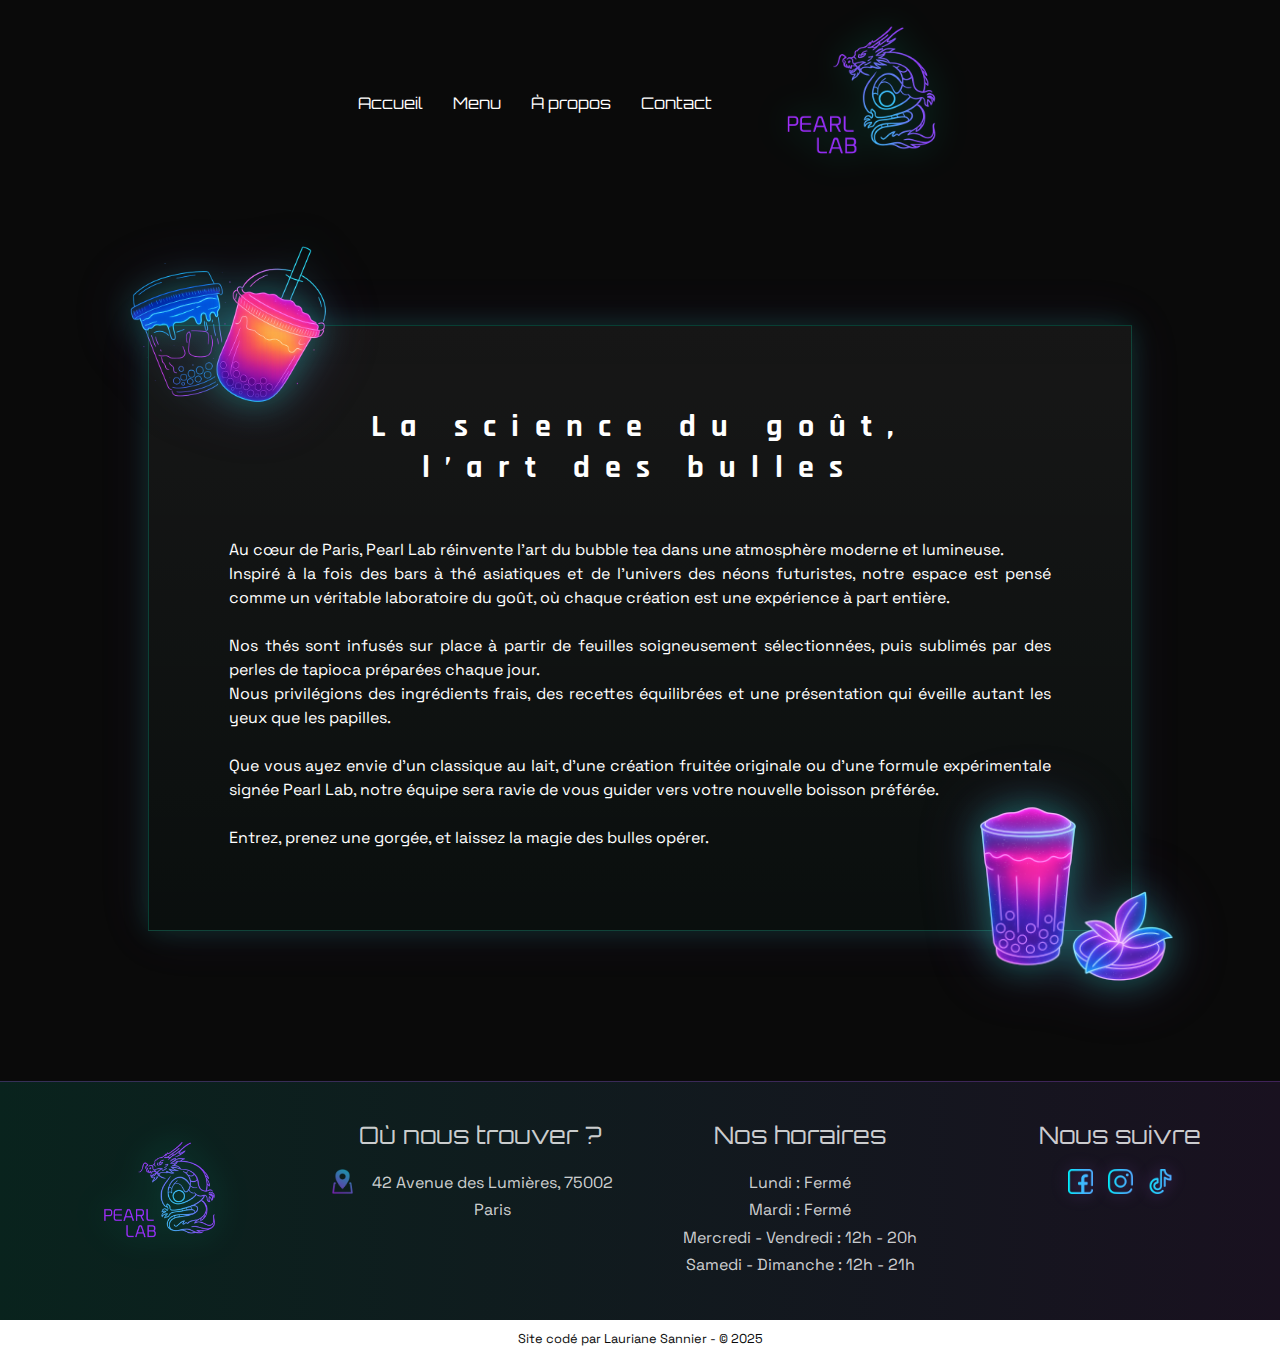
<file: index.html>
<!DOCTYPE html>
<html lang="fr">

<head>
    <meta charset="utf-8">
    <title>Accueil - Pearl Lab</title>
    <meta name="viewport" content="width=device-width">
    <link rel="stylesheet" href="css/style.css">
    <link rel="preconnect" href="https://fonts.googleapis.com">
<link rel="preconnect" href="https://fonts.gstatic.com" crossorigin>
<link href="https://fonts.googleapis.com/css2?family=Orbitron&family=Rajdhani&family=Space+Grotesk&display=swap" rel="stylesheet">
</head>

<body>
    <header>
        <div class="container-header">
        <nav class="navbar">
            <ul class="navbar_links">
                <li><a href="index.html">Accueil</a></li>
                <li><a href="menu.html">Menu</a></li>
                <li><a href="a_propos.html">À propos</a></li>
                <li><a href="contact.html">Contact</a></li>
            </ul></nav>
            <a href="index.html"><img src="images/logo.png" class="img_logo" alt="logo du site"></a>
            </div>
    </header>

    <main>
        <div class="hero">
            <img src="images/introduction07.png" alt="bubbles teas" class="images_introduction">
            <div class="container-main">
                <h1 class="title_introduction">La science du goût,<br> l’art des bulles</h1>
                <p class="introduction">Au cœur de Paris, Pearl Lab réinvente l’art du bubble tea dans une atmosphère moderne et lumineuse.<br>
Inspiré à la fois des bars à thé asiatiques et de l’univers des néons futuristes, notre espace est pensé comme un véritable laboratoire 
du goût, où chaque création est une expérience à part entière.<br><br>

Nos thés sont infusés sur place à partir de feuilles soigneusement sélectionnées, puis sublimés par des perles de tapioca préparées 
chaque jour.<br>
Nous privilégions des ingrédients frais, des recettes équilibrées et une présentation qui éveille autant les yeux que les papilles.<br>
<br>

Que vous ayez envie d’un classique au lait, d’une création fruitée originale ou d’une formule expérimentale signée Pearl Lab, 
notre équipe sera ravie de vous guider vers votre nouvelle boisson préférée.<br><br>

Entrez, prenez une gorgée, et laissez la magie des bulles opérer.</p>
</div>
<img src="images/introduction08.png" alt="bubble tea et feuilles de thé" class="image_introduction2">
</div>

    </main>

    <footer>
        <div class="footer-top">
            <div class="footer-col">
            <a href="index.html"><img src="images/logo.png" alt="logo du site" class="img_footer"></a>
            </div>
            <div class="footer-col">
            <h2>Où nous trouver ?</h2>
            <div class="footer-location">
            <img src="images/location.png" class="location-icon">
            <p>42 Avenue des Lumières, 75002 Paris</p>
            </div>
    </div>
     <div class="footer-col">
            <h2>Nos horaires</h2>
            <p>Lundi : Fermé<br>
                Mardi : Fermé<br>
                Mercredi - Vendredi : 12h - 20h<br>
                Samedi - Dimanche : 12h - 21h</p>
                </div>
                <div class="footer-col">
            <h2>Nous suivre</h2>
            <div class="footer-sns">
           <img src="images/facebook.png" alt="logo facebook" class="sns-icon">
            <img src="images/instagram.png" alt="logo instagram" class="sns-icon">
            <img src="images/tiktok.png" alt="logo tiktok" class="sns-icon">
        </div>
        </div>
        </div>
        <div class="footer-bottom">Site codé par Lauriane Sannier - © 2025</div></footer>
</body>

</html>
</file>
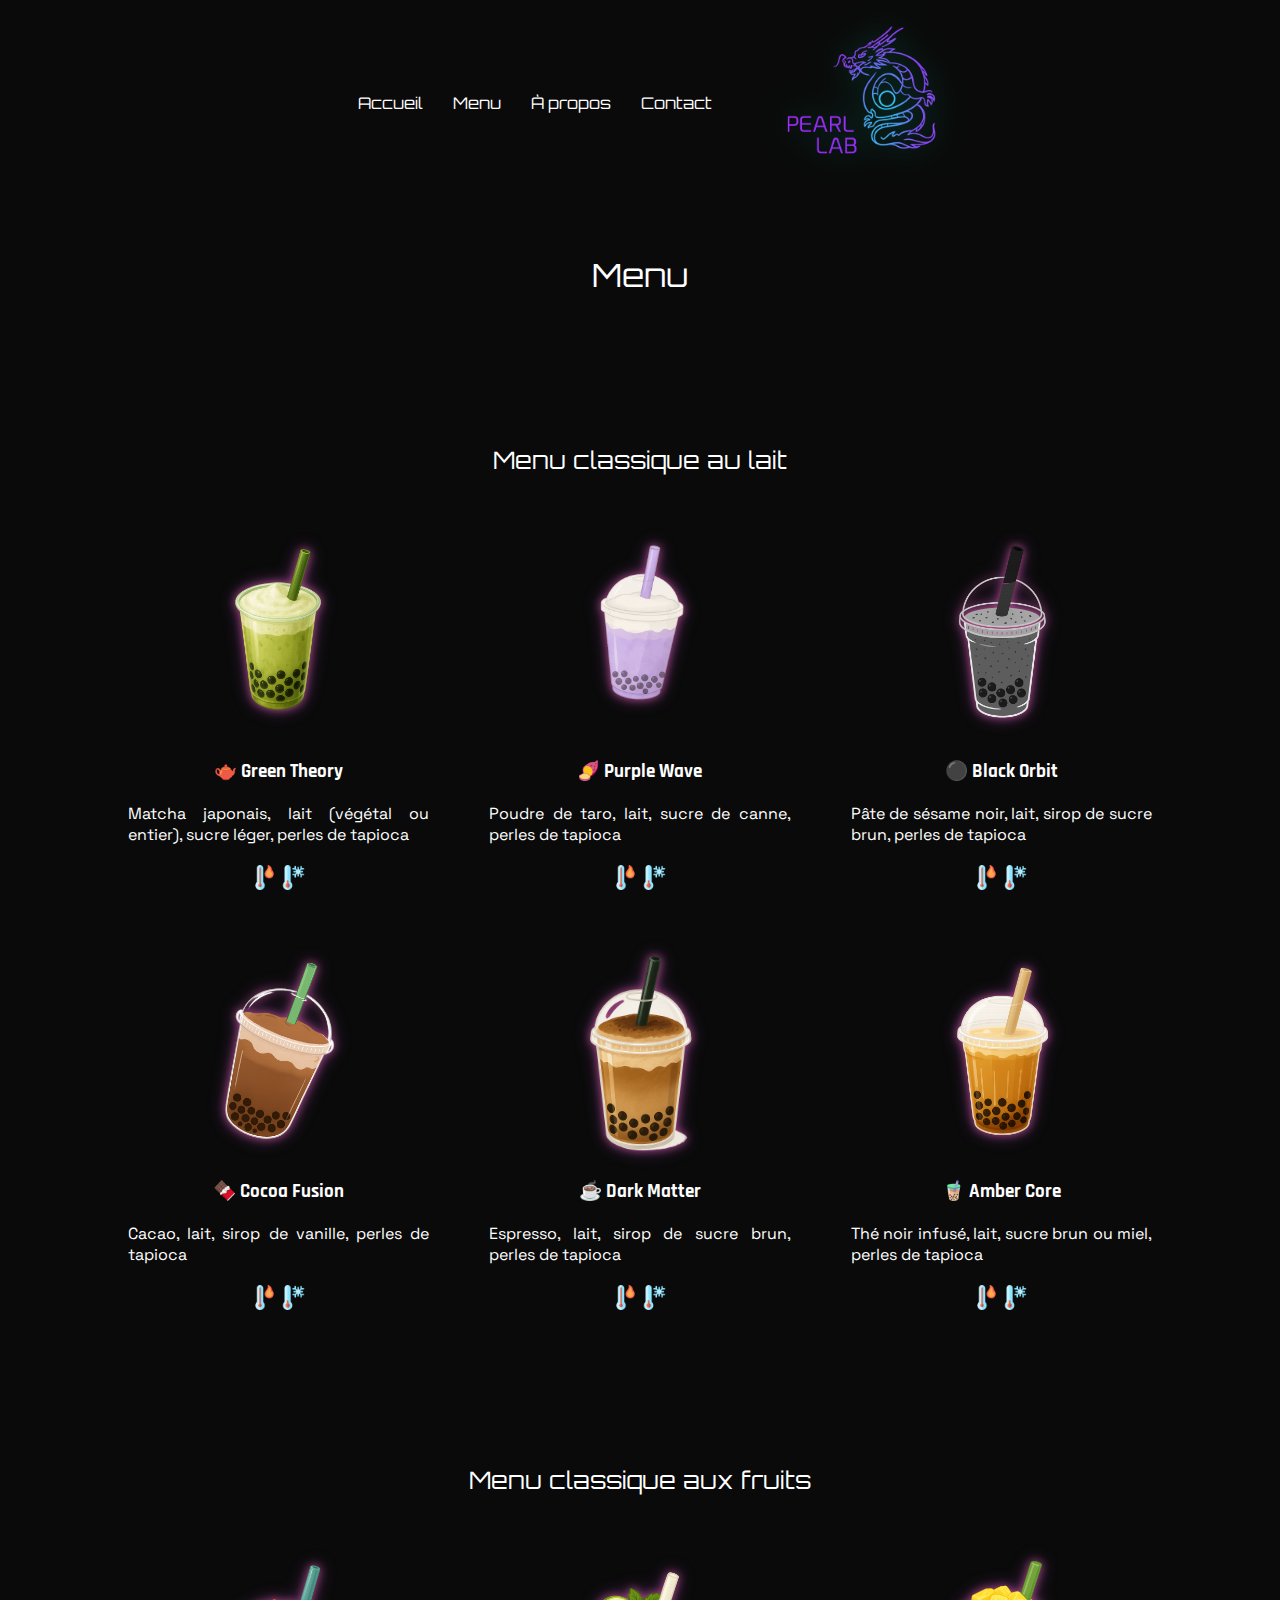
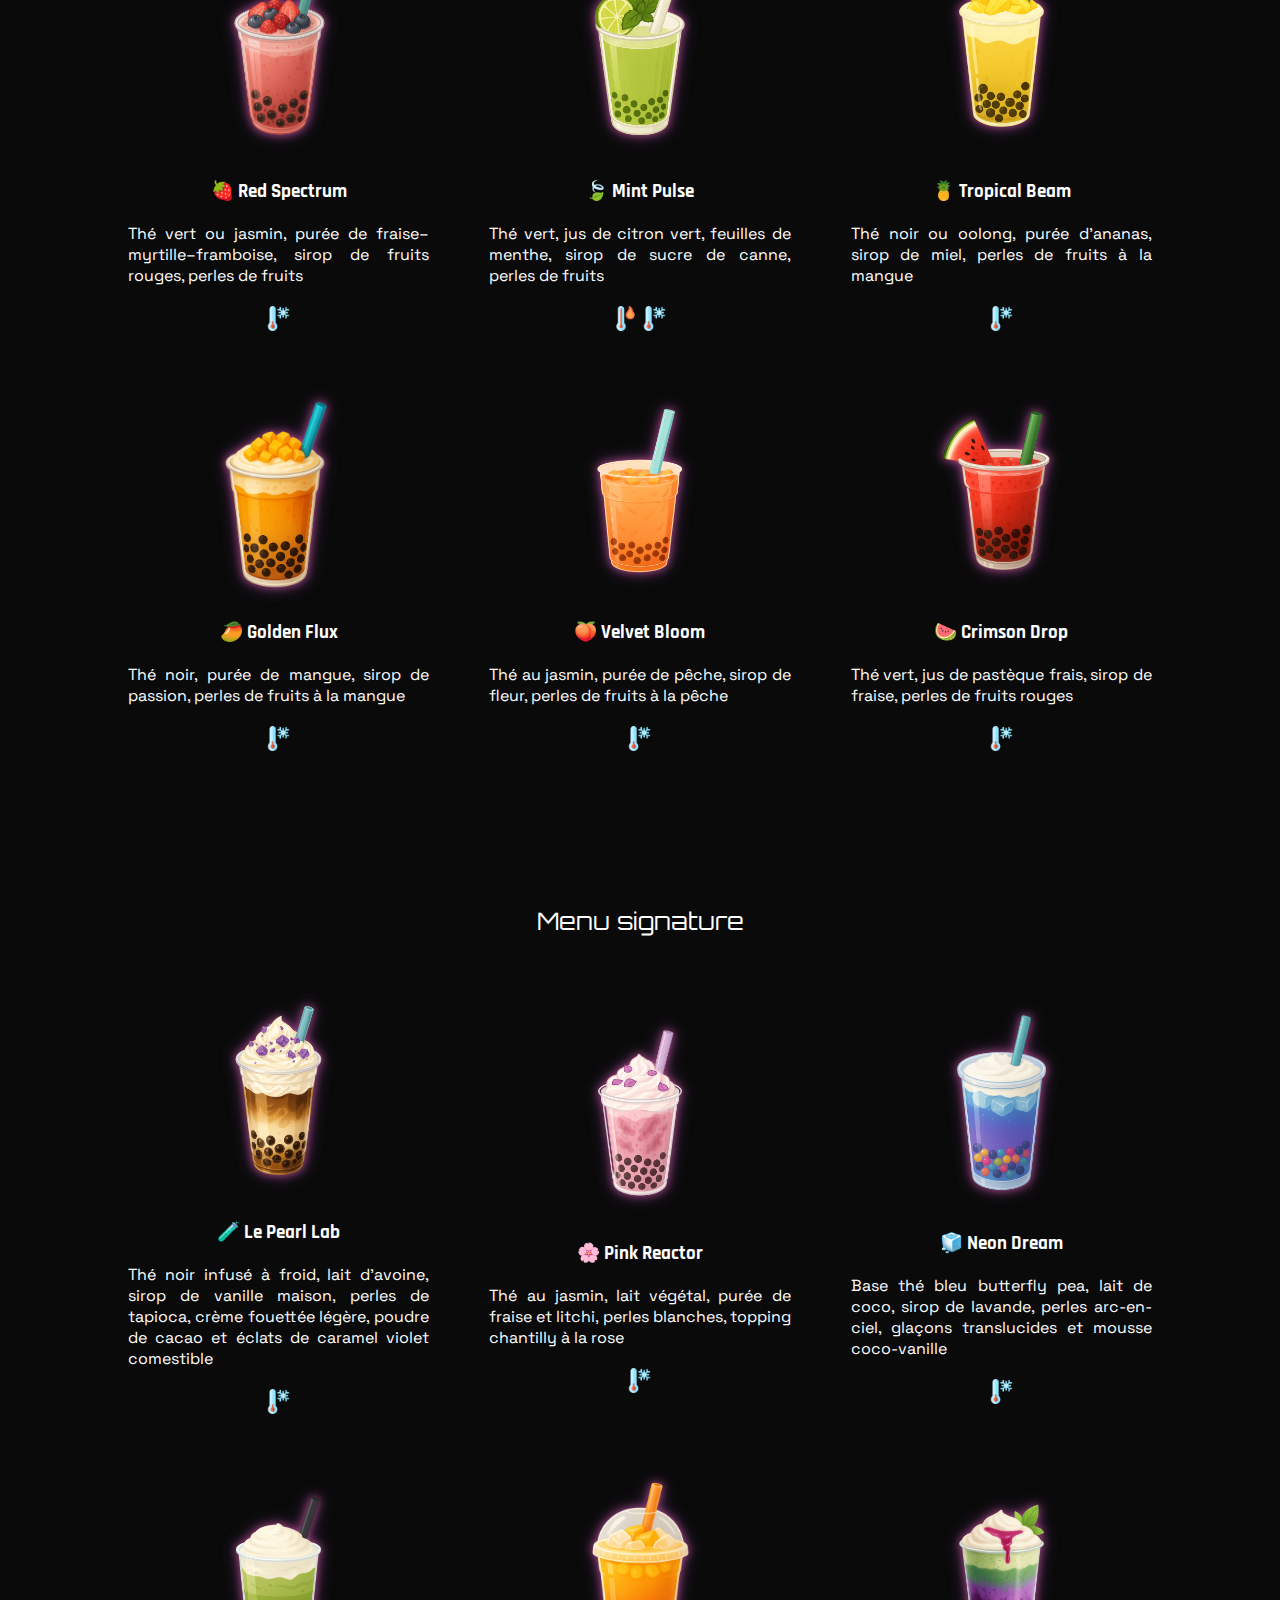
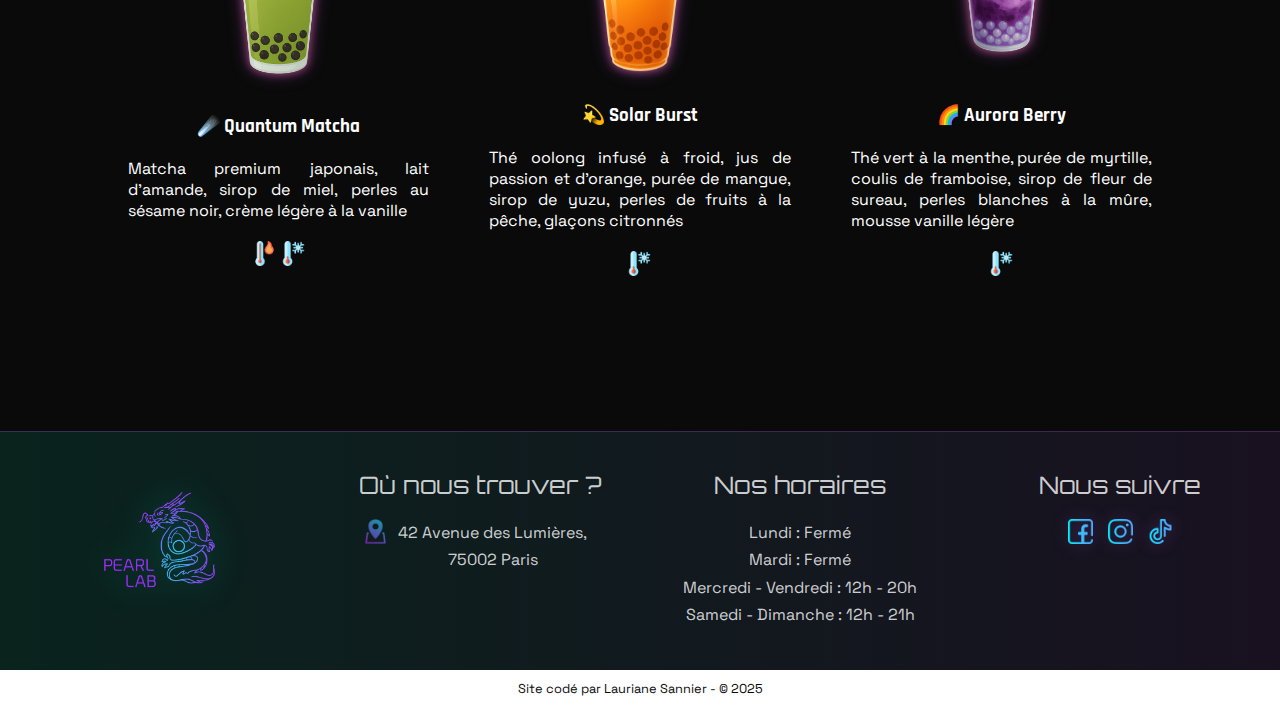
<file: menu.html>
<!DOCTYPE html>
<html lang="fr">

<head>
    <meta charset="utf-8">
    <title>Menu - Pearl Lab</title>
    <meta name="viewport" content="width=device-width">
    <link rel="stylesheet" href="css/style_menu.css">
    <link rel="preconnect" href="https://fonts.googleapis.com">
<link rel="preconnect" href="https://fonts.gstatic.com" crossorigin>
<link href="https://fonts.googleapis.com/css2?family=Orbitron&family=Rajdhani&family=Space+Grotesk&display=swap" rel="stylesheet">
</head>

<body>
    <header>
        <div class="container-header">
        <nav class="navbar">
            <ul class="navbar_links">
                <li><a href="index.html">Accueil</a></li>
                <li><a href="menu.html">Menu</a></li>
                <li><a href="a_propos.html">À propos</a></li>
                <li><a href="contact.html">Contact</a></li>
            </ul></nav>
            <a href="index.html"><img src="images/logo.png" class="img_logo" alt="logo du site"></a>
            </div>
    </header>

    <!-- Voir pour rajouter ligne en-dessous du menu en responsive
    Mettre plus de marges entre les menus (version responsive aussi) -->

    <main>
        <div class="menu">
            <h1>Menu</h1>
                <h2>Menu classique au lait</h2>
                <div class="container-menu">
                    <div class="container-bubble-tea">
                        <img src="images/menu/menu01.png" alt="bubble tea au matcha" class="img-bubble-tea">
                        <h3>🫖 Green Theory</h3>
                        <p>Matcha japonais, lait (végétal ou entier), sucre léger, perles de tapioca</p>
                        <img src="images/menu/hot.png" alt="chaud" class="icone-chaud-froid">
                        <img src="images/menu/cold.png" alt="froid" class="icone-chaud-froid">
                    </div>
                    <div class="container-bubble-tea">
                        <img src="images/menu/menu02.png" alt="bubble tea au taro" class="img-bubble-tea">
                        <h3>🍠 Purple Wave</h3>
                        <p>Poudre de taro, lait, sucre de canne, perles de tapioca</p>
                        <img src="images/menu/hot.png" alt="chaud" class="icone-chaud-froid">
                        <img src="images/menu/cold.png" alt="froid" class="icone-chaud-froid">
                    </div>
                    <div class="container-bubble-tea">
                        <img src="images/menu/menu03.png" alt="bubble tea au sésame" class="img-bubble-tea">
                        <h3>⚫ Black Orbit</h3>
                        <p>Pâte de sésame noir, lait, sirop de sucre brun, perles de tapioca</p>
                        <img src="images/menu/hot.png" alt="chaud" class="icone-chaud-froid">
                        <img src="images/menu/cold.png" alt="froid" class="icone-chaud-froid">
                    </div>
                    <div class="container-bubble-tea">
                        <img src="images/menu/menu04.png" alt="bubble tea au chocolat" class="img-bubble-tea">
                        <h3>🍫 Cocoa Fusion</h3>
                        <p>Cacao, lait, sirop de vanille, perles de tapioca</p>
                        <img src="images/menu/hot.png" alt="chaud" class="icone-chaud-froid">
                        <img src="images/menu/cold.png" alt="froid" class="icone-chaud-froid">
                    </div>
                    <div class="container-bubble-tea">
                        <img src="images/menu/menu05.png" alt="bubble tea espresso" class="img-bubble-tea">
                        <h3>☕ Dark Matter</h3>
                        <p>Espresso, lait, sirop de sucre brun, perles de tapioca</p>
                        <img src="images/menu/hot.png" alt="chaud" class="icone-chaud-froid">
                        <img src="images/menu/cold.png" alt="froid" class="icone-chaud-froid">
                    </div>
                    <div class="container-bubble-tea">
                        <img src="images/menu/menu06.png" alt="bubble tea classique" class="img-bubble-tea">
                        <h3>🧋 Amber Core</h3>
                        <p>Thé noir infusé, lait, sucre brun ou miel, perles de tapioca</p>
                        <img src="images/menu/hot.png" alt="chaud" class="icone-chaud-froid">
                        <img src="images/menu/cold.png" alt="froid" class="icone-chaud-froid">
                    </div>
                </div>

                <h2>Menu classique aux fruits</h2>
                <div class="container-menu">
                    <div class="container-bubble-tea">
                        <img src="images/menu/menu07.png" alt="bubble tea aux fruits rouges" class="img-bubble-tea">
                        <h3>🍓 Red Spectrum</h3>
                        <p>Thé vert ou jasmin, purée de fraise–myrtille–framboise, sirop de fruits rouges, perles de fruits</p>
                        <img src="images/menu/cold.png" alt="froid" class="icone-chaud-froid">
                    </div>
                    <div class="container-bubble-tea">
                        <img src="images/menu/menu08.png" alt="bubble tea menthe citron vert" class="img-bubble-tea">
                        <h3>🍃 Mint Pulse</h3>
                        <p>Thé vert, jus de citron vert, feuilles de menthe, sirop de sucre de canne, perles de fruits</p>
                        <img src="images/menu/hot.png" alt="chaud" class="icone-chaud-froid">
                        <img src="images/menu/cold.png" alt="froid" class="icone-chaud-froid">
                    </div>
                    <div class="container-bubble-tea">
                        <img src="images/menu/menu09.png" alt="bubble tea à l'ananas" class="img-bubble-tea">
                        <h3>🍍 Tropical Beam</h3>
                        <p>Thé noir ou oolong, purée d’ananas, sirop de miel, perles de fruits à la mangue</p>
                        <img src="images/menu/cold.png" alt="froid" class="icone-chaud-froid">
                    </div>
                    <div class="container-bubble-tea">
                        <img src="images/menu/menu10.png" alt="bubble tea à la mangue" class="img-bubble-tea">
                        <h3>🥭 Golden Flux</h3>
                        <p>Thé noir, purée de mangue, sirop de passion, perles de fruits à la mangue</p>
                        <img src="images/menu/cold.png" alt="froid" class="icone-chaud-froid">
                    </div>
                    <div class="container-bubble-tea">
                        <img src="images/menu/menu11.png" alt="bubble tea à la pêche" class="img-bubble-tea">
                        <h3>🍑 Velvet Bloom</h3>
                        <p>Thé au jasmin, purée de pêche, sirop de fleur, perles de fruits à la pêche</p>
                        <img src="images/menu/cold.png" alt="froid" class="icone-chaud-froid">
                    </div>
                    <div class="container-bubble-tea">
                        <img src="images/menu/menu12.png" alt="bubble tea à la pastèque" class="img-bubble-tea">
                        <h3>🍉 Crimson Drop</h3>
                        <p>Thé vert, jus de pastèque frais, sirop de fraise, perles de fruits rouges</p>
                        <img src="images/menu/cold.png" alt="froid" class="icone-chaud-froid">
                    </div>
                </div>

                <h2>Menu signature</h2>
                <div class="container-menu">
                    <div class="container-bubble-tea">
                        <img src="images/menu/menu13.png" alt="bubble tea signature 01" class="img-bubble-tea">
                        <h3>🧪 Le Pearl Lab</h3>
                        <p>Thé noir infusé à froid, lait d’avoine, sirop de vanille maison, perles de tapioca, crème fouettée légère, 
                            poudre de cacao et éclats de caramel violet comestible</p>
                            <img src="images/menu/cold.png" alt="froid" class="icone-chaud-froid">
                    </div>
                    <div class="container-bubble-tea">
                        <img src="images/menu/menu14.png" alt="bubble tea signature 02" class="img-bubble-tea">
                        <h3>🌸 Pink Reactor</h3>
                        <p>Thé au jasmin, lait végétal, purée de fraise et litchi, perles blanches, topping chantilly à la rose</p>
                        <img src="images/menu/cold.png" alt="froid" class="icone-chaud-froid">
                    </div>
                    <div class="container-bubble-tea">
                        <img src="images/menu/menu15.png" alt="bubble tea signature 03" class="img-bubble-tea">
                        <h3>🧊 Neon Dream</h3>
                        <p>Base thé bleu butterfly pea, lait de coco, sirop de lavande, perles arc-en-ciel, glaçons translucides et 
                            mousse coco-vanille</p>
                            <img src="images/menu/cold.png" alt="froid" class="icone-chaud-froid">
                    </div>
                    <div class="container-bubble-tea">
                        <img src="images/menu/menu16.png" alt="bubble tea signature 04" class="img-bubble-tea">
                        <h3>☄️ Quantum Matcha</h3>
                        <p>Matcha premium japonais, lait d’amande, sirop de miel, perles au sésame noir, crème légère à la vanille</p>
                        <img src="images/menu/hot.png" alt="chaud" class="icone-chaud-froid">
                        <img src="images/menu/cold.png" alt="froid" class="icone-chaud-froid">
                    </div>
                    <div class="container-bubble-tea">
                        <img src="images/menu/menu17.png" alt="bubble tea signature 05" class="img-bubble-tea">
                        <h3>💫 Solar Burst</h3>
                        <p>Thé oolong infusé à froid, jus de passion et d’orange, purée de mangue, sirop de yuzu, perles de fruits à 
                            la pêche, glaçons citronnés</p>
                            <img src="images/menu/cold.png" alt="froid" class="icone-chaud-froid">
                    </div>
                    <div class="container-bubble-tea">
                        <img src="images/menu/menu18.png" alt="bubble tea signature 06" class="img-bubble-tea">
                        <h3>🌈 Aurora Berry</h3>
                        <p>Thé vert à la menthe, purée de myrtille, coulis de framboise, sirop de fleur de sureau, perles blanches à 
                            la mûre, mousse vanille légère</p>
                            <img src="images/menu/cold.png" alt="froid" class="icone-chaud-froid">
                    </div>
                </div>

        </section>


    </main>


        <footer>
        <div class="footer-top">
            <div class="footer-col">
            <a href="index.html"><img src="images/logo.png" alt="logo du site" class="img_footer"></a>
            </div>
            <div class="footer-col">
            <h2>Où nous trouver ?</h2>
            <div class="footer-location">
            <img src="images/location.png" class="location-icon">
            <p>42 Avenue des Lumières,<br> 75002 Paris</p>
            </div>
    </div>
     <div class="footer-col">
            <h2>Nos horaires</h2>
            <p>Lundi : Fermé<br>
                Mardi : Fermé<br>
                Mercredi - Vendredi : 12h - 20h<br>
                Samedi - Dimanche : 12h - 21h</p>
                </div>
                <div class="footer-col">
            <h2>Nous suivre</h2>
            <div class="footer-sns">
           <img src="images/facebook.png" alt="logo facebook" class="sns-icon">
            <img src="images/instagram.png" alt="logo instagram" class="sns-icon">
            <img src="images/tiktok.png" alt="logo tiktok" class="sns-icon">
        </div>
        </div>
        </div>
        <div class="footer-bottom">Site codé par Lauriane Sannier - © 2025</div></footer>
</body>

</html>
</file>
<file: css/style.css>
@charset "UTF-8";
* {
  margin: 0;
}

body {
  background: #0A0A0A;
  font-family: "Space Grotesk";
  color: white;
}

a {
  text-decoration: none;
  color: white;
}

.container-header {
  display: flex;
  align-items: center;
  justify-content: center;
}

.navbar_links {
  display: flex;
  flex-direction: row;
  gap: 30px;
  font-family: "Orbitron", sans-serif;
  list-style: none;
}

.navbar_links a {
  position: relative;
  text-decoration: none;
}

.navbar_links a::after {
  content: "";
  position: absolute;
  left: 0;
  bottom: 0;
  width: 0;
  height: 1.5px;
  background: #00E5FF;
  transition: width 0.3s ease;
}

.navbar_links a:hover::after {
  width: 100%;
}

.img_logo {
  width: 200px;
  height: auto;
  margin-left: 50px;
  filter: drop-shadow(0 0 18px rgba(0, 255, 198, 0.35));
}

main {
  width: 80%;
  margin: auto;
}

.hero {
  position: relative;
}

h1 {
  font-family: "Rajdhani", sans-serif;
  margin-bottom: 50px;
  letter-spacing: 0.4cm;
  text-align: center;
}

.container-main {
  margin: 80px 20px;
  padding: 80px;
  background: linear-gradient(rgba(255, 255, 255, 0.05), rgba(0, 255, 198, 0.02));
  border: 1px solid rgba(0, 255, 198, 0.2);
  box-shadow: 0 0 25px rgba(0, 255, 198, 0.15), 0 0 50px rgba(157, 78, 221, 0.1);
  position: relative;
  z-index: 1; /* sous l’image si besoin */
  margin: 120px 20px 80px;
}

.introduction {
  text-align: justify;
  line-height: 1.5em;
}

.images_introduction {
  position: absolute;
  top: -90px; /* remonte un peu */
  left: -40px; /* décale à gauche */
  width: clamp(160px, 22vw, 320px);
  z-index: 2; /* au-dessus du cadre */
  pointer-events: none; /* décoratif, ne capte pas les clics */
  filter: drop-shadow(0 0 18px rgba(0, 255, 198, 0.35)) drop-shadow(0 0 28px rgba(157, 78, 221, 0.25));
}

.image_introduction2 {
  position: absolute;
  bottom: -90px; /* remonte un peu */
  right: -40px; /* décale à gauche */
  width: clamp(160px, 22vw, 250px);
  z-index: 2; /* au-dessus du cadre */
  pointer-events: none; /* décoratif, ne capte pas les clics */
  filter: drop-shadow(0 0 18px rgba(0, 255, 198, 0.35)) drop-shadow(0 0 28px rgba(157, 78, 221, 0.25));
}

main {
  margin-bottom: 150px;
}

.img_footer {
  width: 150px;
  height: auto;
  filter: drop-shadow(0 0 18px rgba(0, 255, 198, 0.35));
}

.footer-top {
  background: linear-gradient(90deg, rgba(0, 255, 198, 0.1), rgba(157, 78, 221, 0.1));
  border-top: 1px solid rgba(157, 78, 221, 0.3);
  color: rgba(255, 255, 255, 0.8);
  text-align: center;
  display: flex;
  justify-content: space-around;
  align-items: flex-start;
  flex-wrap: wrap;
  gap: 40px;
  padding: 40px 20px;
  line-height: 1.7em;
}

.footer-col {
  flex: 1 1 250px;
  min-width: 220px;
}

.footer-location {
  display: flex;
  justify-content: center;
  align-items: center;
  gap: 10px;
}

footer h2 {
  font-family: "Orbitron", sans-serif;
  font-weight: lighter;
  font-size: 1.5em;
  margin-bottom: 20px;
}

.location-icon {
  width: 25px;
  height: auto;
  margin-left: -10px;
  margin-top: -30px;
}

.footer-sns {
  display: flex;
  justify-content: center;
  gap: 15px;
  margin-top: 10px;
}

.sns-icon {
  width: 25px;
  height: auto;
  filter: drop-shadow(0 0 8px rgba(157, 78, 221, 0.4));
  transition: transform 0.2s ease, filter 0.2s ease;
}

.sns-icon:hover {
  transform: scale(1.1);
  filter: drop-shadow(0 0 15px rgba(0, 255, 198, 0.7));
}

.footer-bottom {
  font-size: 0.8em;
  color: #0A0A0A;
  background-color: white;
  text-align: center;
  padding: 10px;
}

@media (max-width: 1024px) {
  .navbar_links {
    gap: 18px;
    font-size: 0.95rem;
    flex-wrap: wrap;
  }
  main {
    width: 88%;
  }
  h1 {
    /* ton 0.4cm est trop large sur tablette */
    letter-spacing: 0.2em;
    font-size: clamp(1.6rem, 3.8vw, 2.2rem);
    margin-bottom: 36px;
  }
  .container-main {
    margin: 110px 16px 80px;
    padding: 64px;
  }
  .images_introduction {
    top: -70px;
    left: -20px;
    width: clamp(180px, 28vw, 300px);
  }
  .image_introduction2 {
    bottom: -70px;
    right: -20px;
    width: clamp(170px, 26vw, 240px);
  }
  .footer-top {
    gap: 28px;
    padding: 32px 16px;
  }
}
/* Mobiles ≤ 700px : on recentre les visuels pour l’overlap clean */
@media (max-width: 700px) {
  .container-header {
    flex-direction: column-reverse;
    gap: 12px;
  }
  .img_logo {
    width: 160px;
    margin-left: 0;
  }
  .navbar_links {
    gap: 20px;
    font-size: 0.9rem;
    flex-direction: column;
    text-align: center;
  }
  h1 {
    letter-spacing: 0.14em;
    font-size: clamp(1.4rem, 6vw, 1.9rem);
    line-height: 1.2;
  }
  .container-main {
    margin: 140px 14px 100px;
    padding: 44px 22px 88px; /* on laisse de la place pour l’image du bas */
  }
  .images_introduction {
    left: 50%;
    top: -100px;
    transform: translateX(-50%) rotate(-2deg);
    width: clamp(150px, 42vw, 240px);
  }
  .image_introduction2 {
    right: 50%;
    bottom: -100px;
    transform: translateX(50%) rotate(2deg);
    width: clamp(150px, 40vw, 220px);
  }
  main {
    margin-bottom: 120px;
  } /* espace pour l’image du bas */
  /* Footer en pile */
  .footer-top {
    flex-direction: column;
    align-items: center;
    text-align: center;
    justify-content: flex-start; /* pas d'espacement automatique */
    gap: 25px; /* espace entre colonnes */
    padding: 22px 14px;
  }
  .footer-col {
    flex: none; /* on supprime le 1 1 250px */
    width: 100%;
    max-width: 520px;
    margin: 0;
  }
  .footer-col:last-of-type {
    margin-bottom: 25px;
  }
  .footer-location {
    justify-content: center;
  }
}
/* Petits mobiles ≤ 420px : compaction finale */
@media (max-width: 420px) {
  .navbar_links {
    gap: 10px;
    font-size: 0.85rem;
  }
  h1 {
    letter-spacing: 0.1em;
    font-size: 1.25rem;
    margin-bottom: 24px;
  }
  .container-main {
    margin: 120px 10px 90px;
    padding: 28px 16px 70px;
    border-radius: 10px;
  }
  .images_introduction {
    top: -60px;
    width: clamp(130px, 46vw, 200px);
  }
  .image_introduction2 {
    bottom: -46px;
    width: clamp(130px, 44vw, 190px);
  }
  .sns-icon {
    width: 22px;
  }
  .location-icon {
    width: 20px;
    margin-left: 0;
    margin-top: 0;
  }
  .img_footer {
    width: 130px;
  }
}

/*# sourceMappingURL=style.css.map */
</file>
<file: css/style_menu.css>
@charset "UTF-8";
* {
  margin: 0;
}

body {
  background: #0A0A0A;
  font-family: "Space Grotesk";
  color: white;
}

a {
  text-decoration: none;
  color: white;
}

.container-header {
  display: flex;
  align-items: center;
  justify-content: center;
}

.navbar_links {
  display: flex;
  flex-direction: row;
  gap: 30px;
  font-family: "Orbitron", sans-serif;
  list-style: none;
}
.navbar_links a {
  position: relative;
  text-decoration: none;
}
.navbar_links a::after {
  content: "";
  position: absolute;
  left: 0;
  bottom: 0;
  width: 0;
  padding: 0;
  margin: 0;
  height: 1.5px;
  background: #00E5FF;
  transition: width 0.3s ease;
}
.navbar_links a:hover::after {
  width: 100%;
}

.img_logo {
  width: 200px;
  height: auto;
  margin-left: 50px;
  filter: drop-shadow(0 0 18px rgba(0, 255, 198, 0.35));
}

body {
  margin: 0;
}

/* conteneur principal */
main {
  width: 80%;
  margin: 0 auto 150px;
}

.menu {
  display: flex;
  flex-direction: column;
  align-items: center;
  text-align: center;
}

.img-bubble-tea {
  width: auto;
  height: 200px;
  transition: transform 0.5s ease, filter 0.3s ease;
  transform-origin: center bottom; /* pivot depuis la base du verre */
  filter: drop-shadow(0 0 4px rgba(255, 105, 180, 0.6)) drop-shadow(0 0 8px rgba(186, 85, 211, 0.4));
}

.img-bubble-tea:hover {
  transform: rotate(-4deg) scale(1.08);
  filter: drop-shadow(0 0 8px rgba(255, 105, 180, 0.6)) drop-shadow(0 0 16px rgba(186, 85, 211, 0.4));
}

.menu h1, h2 {
  font-family: "Orbitron";
  font-weight: lighter;
}

.menu h1 {
  margin: 50px 0px 0px 0;
}

.menu h2 {
  margin: 150px 0 60px 0;
}

.menu h3 {
  font-family: "Rajdhani";
  margin-top: 20px;
}

.menu p {
  text-align: justify;
  margin-top: 20px;
}

.icone-chaud-froid {
  margin-top: 20px;
  width: 25px;
  height: auto;
  filter: none;
}

.container-menu {
  display: grid;
  grid-template-columns: 1fr 1fr 1fr;
  margin: 0 auto;
  max-width: 1200px;
  justify-items: center; /* centre les éléments dans chaque colonne */
  align-items: center;
  justify-content: center;
  gap: 60px;
}

.img_footer {
  width: 150px;
  height: auto;
  filter: drop-shadow(0 0 18px rgba(0, 255, 198, 0.35));
}

.footer-top {
  background: linear-gradient(90deg, rgba(0, 255, 198, 0.1), rgba(157, 78, 221, 0.1));
  border-top: 1px solid rgba(157, 78, 221, 0.3);
  color: rgba(255, 255, 255, 0.8);
  text-align: center;
  display: flex;
  justify-content: space-around;
  align-items: flex-start;
  flex-wrap: wrap;
  gap: 40px;
  padding: 40px 20px;
  line-height: 1.7em;
}

.footer-col {
  flex: 1 1 250px;
  min-width: 220px;
}

.footer-location {
  display: flex;
  justify-content: center;
  align-items: center;
  gap: 10px;
}

footer h2 {
  font-family: "Orbitron", sans-serif;
  font-weight: lighter;
  font-size: 1.5em;
  margin-bottom: 20px;
}

.location-icon {
  width: 25px;
  height: auto;
  margin-left: -10px;
  margin-top: -30px;
}

.footer-sns {
  display: flex;
  justify-content: center;
  gap: 15px;
  margin-top: 10px;
}

.sns-icon {
  width: 25px;
  height: auto;
  filter: drop-shadow(0 0 8px rgba(157, 78, 221, 0.4));
  transition: transform 0.2s ease, filter 0.2s ease;
}

.sns-icon:hover {
  transform: scale(1.1);
  filter: drop-shadow(0 0 15px rgba(0, 255, 198, 0.7));
}

.footer-bottom {
  font-size: 0.8em;
  color: #0A0A0A;
  background-color: white;
  text-align: center;
  padding: 10px;
}

@media (max-width: 1024px) {
  .navbar_links {
    gap: 18px;
    font-size: 0.95rem;
    flex-wrap: wrap;
  }
  .footer-top {
    gap: 28px;
    padding: 32px 16px;
  }
}
@media (max-width: 700px) {
  .container-header {
    flex-direction: column-reverse;
    gap: 12px;
    margin: 0 auto;
  }
  .img_logo {
    width: 160px;
    margin-left: 0;
  }
  .navbar_links {
    gap: 28px;
    font-size: 0.9rem;
    flex-direction: column;
    justify-content: center;
    text-align: center;
    padding: 0;
    margin-bottom: 40px;
  }
  .footer-top {
    flex-direction: column;
    align-items: center;
    text-align: center;
    justify-content: flex-start; /* pas d'espacement automatique */
    gap: 25px; /* espace entre colonnes */
    padding: 22px 14px;
  }
  .footer-col {
    flex: none; /* on supprime le 1 1 250px */
    width: 100%;
    max-width: 520px;
    margin: 0;
  }
  .footer-col:last-of-type {
    margin-bottom: 25px;
  }
  .footer-location {
    justify-content: center;
  }
}
@media (max-width: 420px) {
  .navbar_links {
    font-size: 0.85rem;
  }
  .sns-icon {
    width: 22px;
  }
  .location-icon {
    width: 20px;
    margin-left: 0;
    margin-top: 0;
  }
  .img_footer {
    width: 130px;
  }
}
/* écrans ≤ 1200px : resserre la mise en page */
@media (max-width: 1200px) {
  main {
    width: 90%;
  }
  .container-menu {
    gap: 48px;
  }
}
/* écrans ≤ 992px : passe à 2 colonnes, images plus petites */
@media (max-width: 992px) {
  .container-menu {
    grid-template-columns: repeat(2, minmax(220px, 1fr));
    gap: 40px;
  }
  .img-bubble-tea {
    height: 180px;
  }
}
/* écrans ≤ 680px : 1 colonne, titres rescalés, glow adouci */
@media (max-width: 680px) {
  main {
    width: 92%;
  }
  .container-menu {
    grid-template-columns: 1fr;
    gap: 32px;
  }
  .img-bubble-tea {
    height: 160px;
    filter: drop-shadow(0 0 4px rgba(255, 105, 180, 0.45)) drop-shadow(0 0 10px rgba(186, 85, 211, 0.3));
  }
  .menu h1 {
    font-size: 2rem;
    margin-top: 30px;
  }
  .menu h2 {
    font-size: 1.4rem;
    margin: 100px 0 50px;
  }
  .menu p {
    font-size: 0.95rem;
    text-align: center;
  }
}
/* appareils avec souris : hover avec glow/rotation */
@media (hover: hover) and (pointer: fine) {
  .img-bubble-tea {
    transition: transform 0.5s ease, filter 0.3s ease;
    transform-origin: center bottom;
  }
  .img-bubble-tea:hover {
    transform: rotate(-4deg) scale(1.08);
    filter: drop-shadow(0 0 8px rgba(255, 105, 180, 0.6)) drop-shadow(0 0 16px rgba(186, 85, 211, 0.4));
  }
}
/* Appareils tactiles : pas de hover, pas de glow/rotation */
@media (hover: none), (pointer: coarse) {
  .img-bubble-tea {
    transition: none;
    transform: none !important; /* retire la lueur de base si tu en as une */
    -webkit-tap-highlight-color: transparent; /* évite le flash iOS/Android */
  }
  .img-bubble-tea:active,
  .img-bubble-tea:focus { /* sécurité supplémentaire */
    transform: none !important;
    filter: none !important;
  }
}

/*# sourceMappingURL=style_menu.css.map */
</file>
